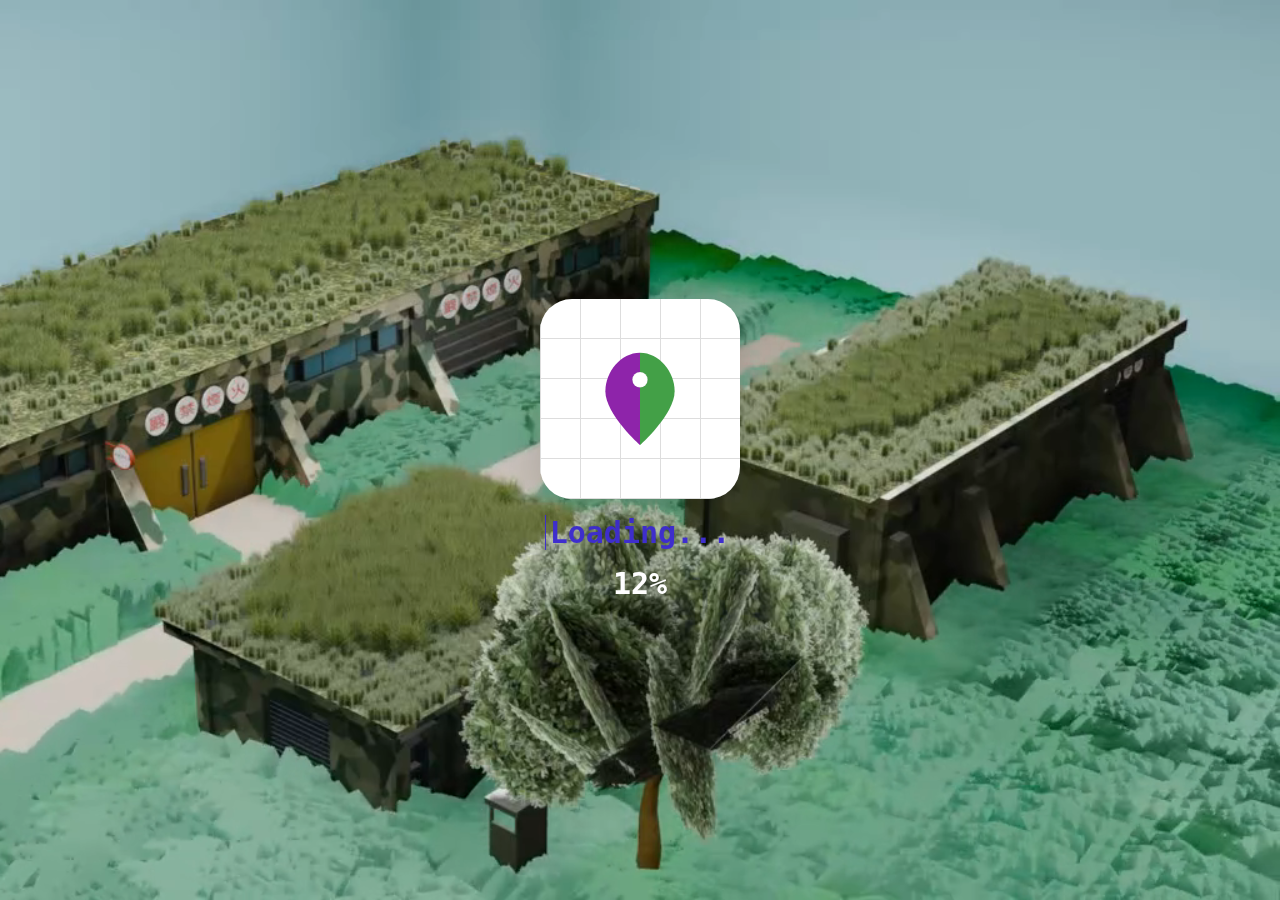
<file: loading.html>
<!DOCTYPE html>
<html lang="en">

<head>
    <meta charset="UTF-8" />
    <meta name="viewport" content="width=device-width, initial-scale=1.0" />
    <title>Loading頁面</title>
    <link rel="stylesheet" href="./css/loading.css">
</head>

<body>
    <video autoplay loop muted playsinline id="background-video">
        <source src="./img/animation/strong-wind.mp4" type="video/mp4">
        Your browser does not support the video tag.
    </video>
    <div class="wrapper">
        <div class="loader-container">
            <div class="map-background"></div>
            <svg class="pin" viewBox="0 0 100 130">
                <!-- 左半邊 -->
                <path id="leftHalf" d="M50,5
        C25,5 5,30 5,55
        C5,85 50,125 50,125
        Z" fill="#8e24aa" />

                <!-- 右半邊 -->
                <path id="rightHalf" d="M50,5
        C75,5 95,30 95,55
        C95,85 50,125 50,125
        Z" fill="#43a047" />

                <!-- 中間圓洞 -->
                <circle class="hole" cx="50" cy="40" r="10" />
            </svg>
        </div>
        <div class="loader"></div>
        <div class="progress-container">
            <div class="progress-bar" id="progressBar"></div>
            <span class="progress-percentage" id="progressPercentage">0%</span>
        </div>
    </div>
        

    <script src="./js/loading.js"></script>
</body>

</html>
</file>
<file: css/loading.css>
body {
    margin: 0;
    display: flex;
    justify-content: center;
    align-items: center;
    height: 100vh;
    font-family: sans-serif;
    overflow: hidden; /* Prevent scrollbars from appearing */
}

#background-video {
    position: fixed;
    right: 0;
    bottom: 0;
    min-width: 100%;
    min-height: 100%;
    width: auto;
    height: auto;
    z-index: -1; /* Send video to the background */
    background-size: cover;
}

.loader-container {
    position: relative;
    width: 200px;
    height: 200px;
    background: white;
    border-radius: 32px;
    display: flex;
    justify-content: center;
    align-items: center;
    box-shadow: 0 10px 40px rgba(0, 0, 0, 0.15);
}

.map-background {
    position: absolute;
    width: 100%;
    height: 100%;
    background-image: linear-gradient(90deg, #ddd 1px, transparent 1px),
        linear-gradient(0deg, #ddd 1px, transparent 1px);
    background-size: 40px 40px;
    border-radius: 32px;
    z-index: 1;
}

.pin {
    width: 80px;
    height: 100px;
    animation: rotateY 2s infinite linear;
    transform-style: preserve-3d;
    z-index: 2;
}

.hole {
    fill: white;
    stroke: rgba(0, 0, 0, 0.1);
    stroke-width: 1;
}

.wrapper {
    display: flex;
    flex-direction: column;
    align-items: center;
    gap: 16px;
    /* 控制地圖與Loading之間的距離 */
}

/* HTML: <div class="loader"></div> */
.loader {
    font-weight: bold;
    font-family: monospace;
    font-size: 30px;
    background: linear-gradient(90deg, #3f2fcf 50%, #1a1b6900 0) right/200% 100%;
    animation: l21 2s infinite linear;
}


.loader::before {
    content: "Loading...";
    color: #0000;
    padding: 0 5px;
    background: inherit;
    background-image: linear-gradient(90deg, #fff 50%, #3f2fcf 0);
    -webkit-background-clip: text;
    background-clip: text;
}

@keyframes l21 {
    100% {
        background-position: left
    }
}

@keyframes rotateY {
    0% {
        transform: rotateY(0deg);
    }

    50% {
        transform: rotateY(180deg);
    }

    100% {
        transform: rotateY(360deg);
    }
}

.progress-percentage {
    color: white;
    font-weight: bold;
    font-family: monospace;
    font-size: 30px;
}
</file>
